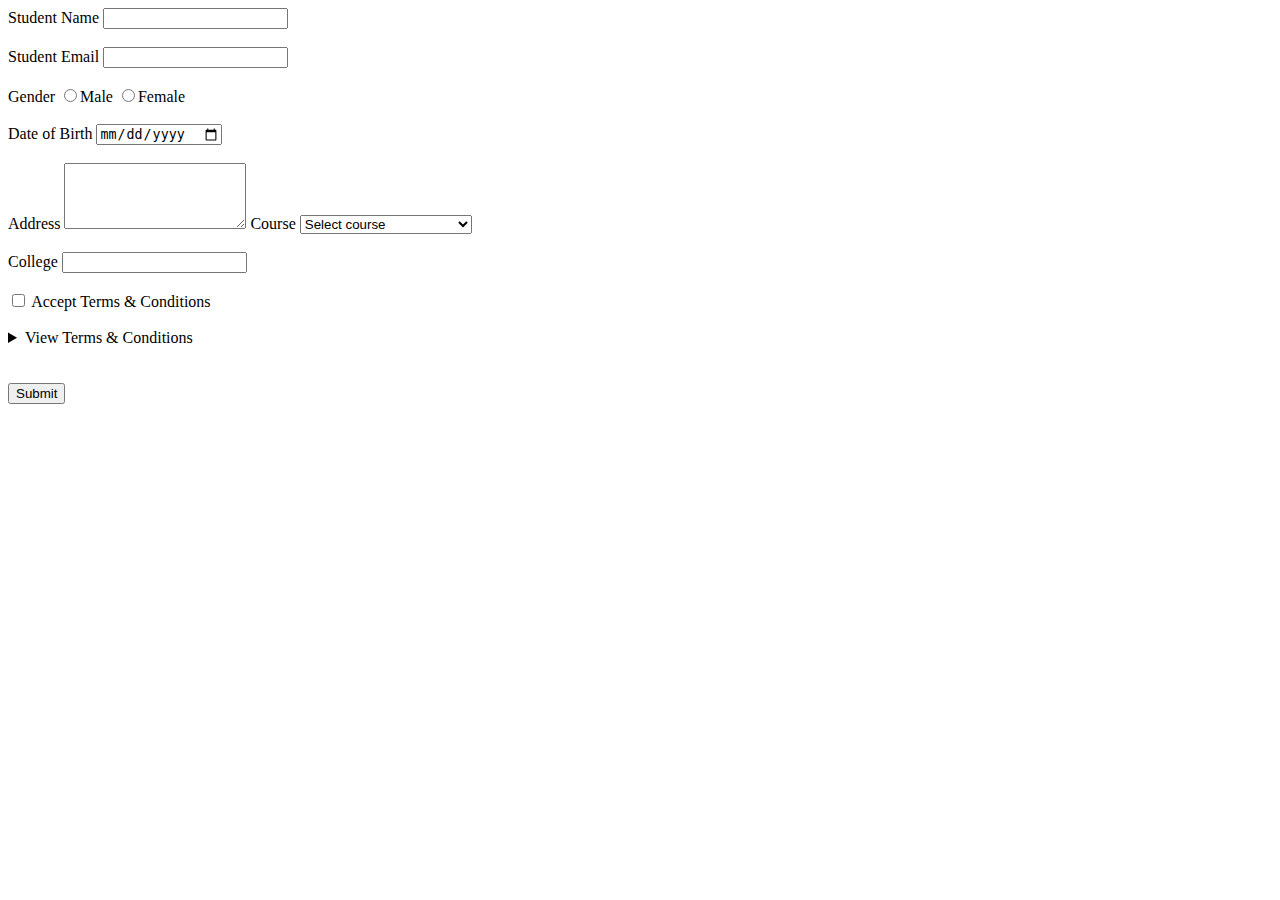
<file: Admissionform.html>
<!DOCTYPE html>
<html lang="en">
<head>
    <meta charset="UTF-8">
    <meta name="viewport" content="width=device-width, initial-scale=1.0">
    <title>Admission Form</title>
</head>
<body>

    <form >

        <label for="name">Student Name</label>
        <input id="name" type="text" required minlength="3"> 
<br><br>
        <label for="email">Student Email</label>
        <input id="email" type="email" required>
        <br><br>

        <label for="">Gender</label>
        <input type="radio" name="gender">Male
        <input type="radio" name="gender">Female
        <br><br>

        <label for="dob">Date of Birth</label>
        <input id="dob" type="date">
        <br><br>

        <label for="">Address</label>
        <textarea rows="4"">
            </textarea>

        <label for="course">Course</label>
        <select  id="course">
            <option value="">Select course</option>
            <option >Mern Stack Development</option>
            <option >Python Data Science</option>
            <option>React Native</option>
            <option >Artificial Intelligence</option>
        </select>
        <br><br>

        <label for="">College</label>
        <input type="text" list="college options">
        <datalist id="college options">
            <option >BBDU</option>
            <option >RR</option>
            <option >Sherwood</option>
            <option >SRMCEM</option>
            <option >Integral</option>
         </datalist>
         <br><br>

         <input id="terms" type="checkbox">
         <label for="terms">Accept Terms & Conditions</label>
         <br><br>

         <details>
            <summary>View Terms  & Conditions</summary>
            <p>Lorem ipsum, dolor sit amet consectetur adipisicing elit. <mark> Laboriosam a culpa quod odio facere dolor cum similique exercitationem </mark> aliquam. Totam consequatur ducimus error fugit voluptatem molestias similique eum quibusdam hic?</p>
         </details>
         <br><br>


         
        <button type="submit">Submit</button>

    </form>
    
</body>
</html>
</file>
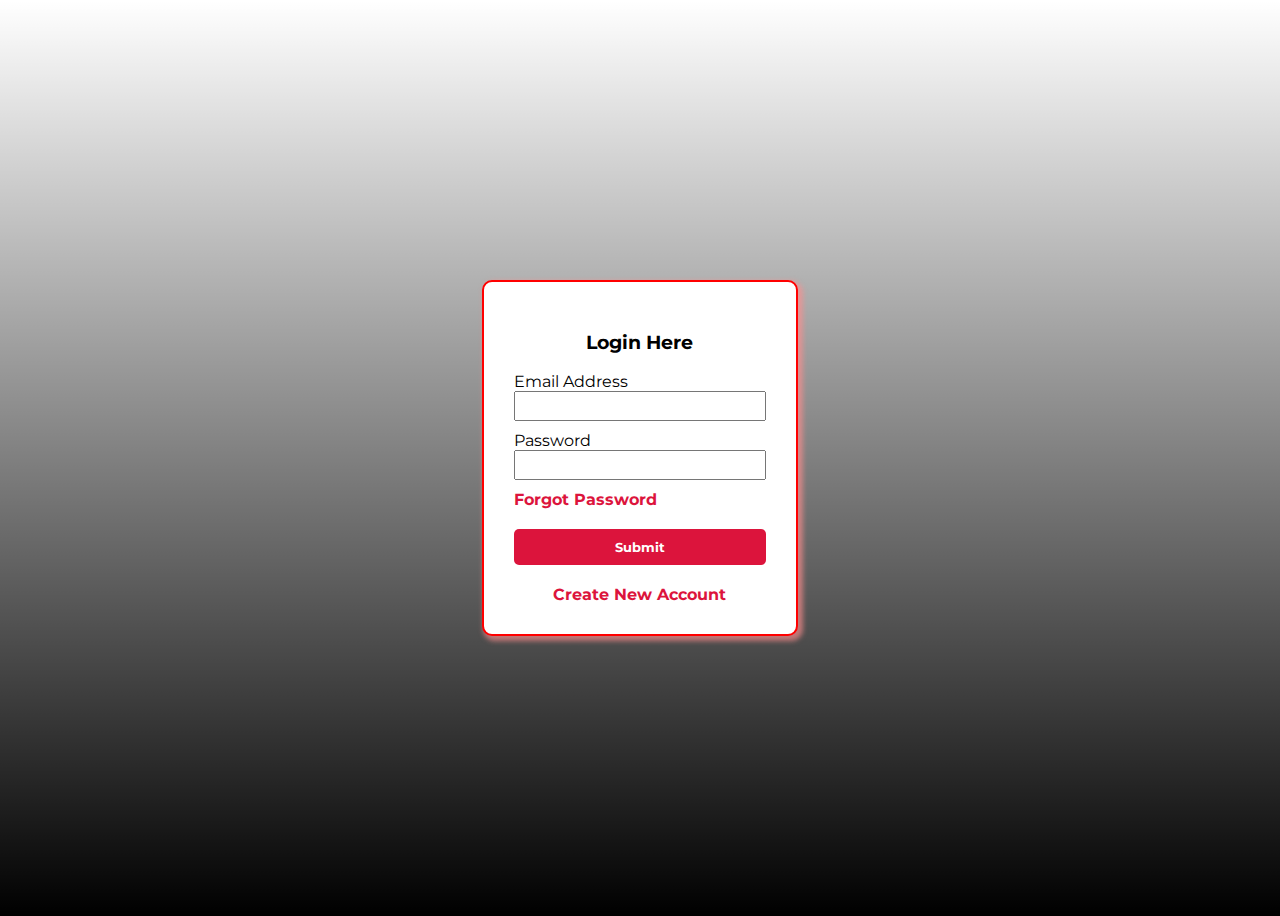
<file: login.html>
<!DOCTYPE html>
<html lang="en">
<head>
    <meta charset="UTF-8">
    <meta name="viewport" content="width=device-width, initial-scale=1.0">
    <title>Document</title>

    <link href="https://fonts.googleapis.com/css?family=Montserrat:100,200,300,regular,500,600,700,800,900,100italic,200italic,300italic,italic,500italic,600italic,700italic,800italic,900italic" rel="stylesheet" />

    <style>
        *{
            font-family: Montserrat;
        }

        .card{
            border: 2px solid red;
            width: 20%;
            box-shadow: 3px 3px 5px 2px #ff8d8da8;
            border-radius: 10px;
            padding: 30px;
            background-color: white;

        }
        body{
            display: flex;
            justify-content: center;
            align-items: center;
            height: 100vh;

          /*  background-color: hotpink;*/
         /* background-image: url('https://wallpapercave.com/wp/wp8153507.jpg');*/
          background-size: cover;

         /* background-image: linear-gradient(0deg, purple,violet,pink);*/
         background-image: linear-gradient(0deg ,black ,rgba(0, 0, 0, 0)),url('https://wallpapercave.com/wp/wp8153507.jpg');

        }

        .form-title{
            text-align: center;
            font-family: Montserrat;
        }

        .text-input, .btn{
            display: block;
            width: 100%;

        }
        .text-input{
            
            margin-bottom: 10px;
            padding: 5px 10px;
            box-sizing: border-box;

        }

        .btn{
            margin: 20px 0;
            background-color: crimson;
            color: white;
            font-weight: bold;
            padding: 10px;
            border: none;
            border-radius: 5px;
            transition-duration: 0.3s;

                }
                .btn:hover{
                    background-color: black;
                }

                .form-link{
                    text-decoration: none;
                    font-weight: bold;
                    color: crimson;
                    display: block;

                }

                .register-link{
                    text-align: center;
                }
    </style>
</head>
<body>

    <div class="card">
        <h3 class="form-title">Login Here</h3>
        <form>
            <label for="email">Email Address</label>
            <input class="text-input" id="email" type="email">

            <label for="password">Password</label>
            <input class="text-input" id="password" type="password">

            <a href="#" class="form-link">Forgot Password</a>

            <button class="btn">Submit</button>

            <a href="#" class="form-link register-link"  >Create New Account</a>

        </form>

    </div>
    
</body>
</html>
</file>
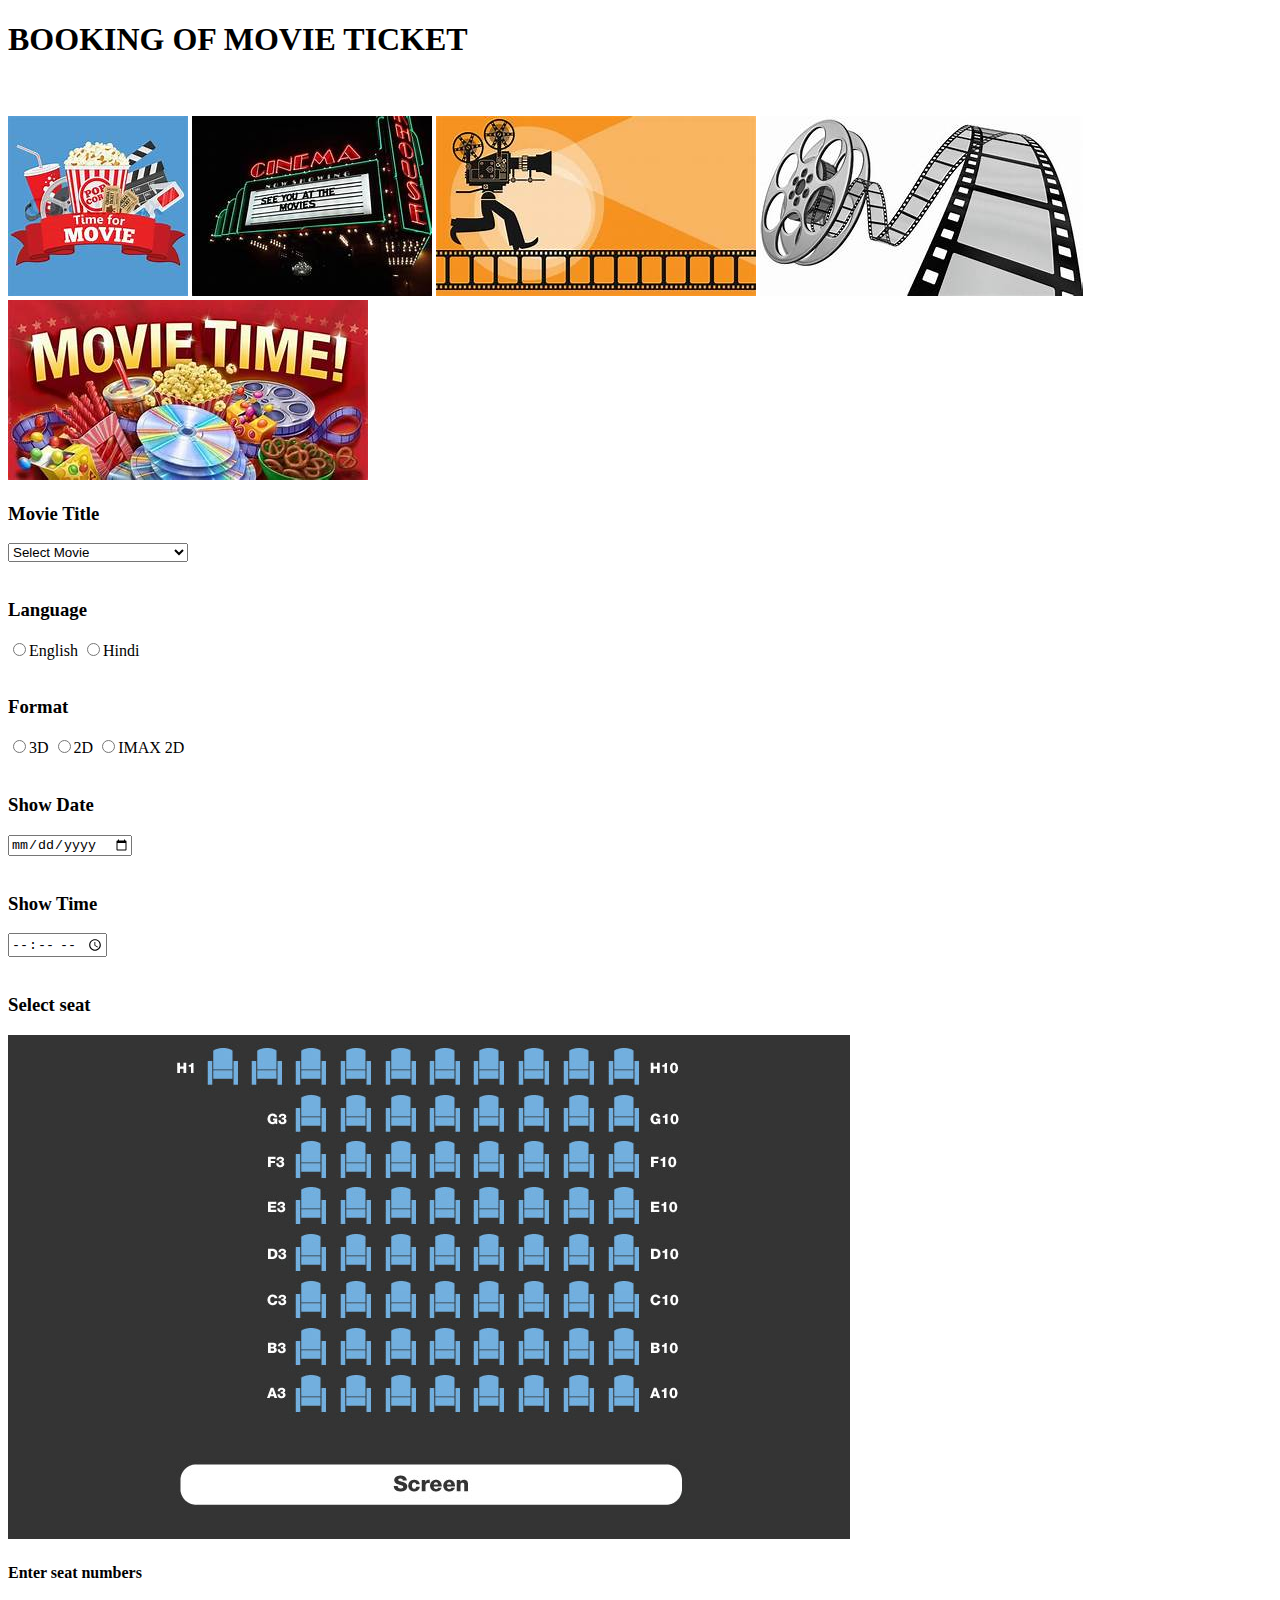
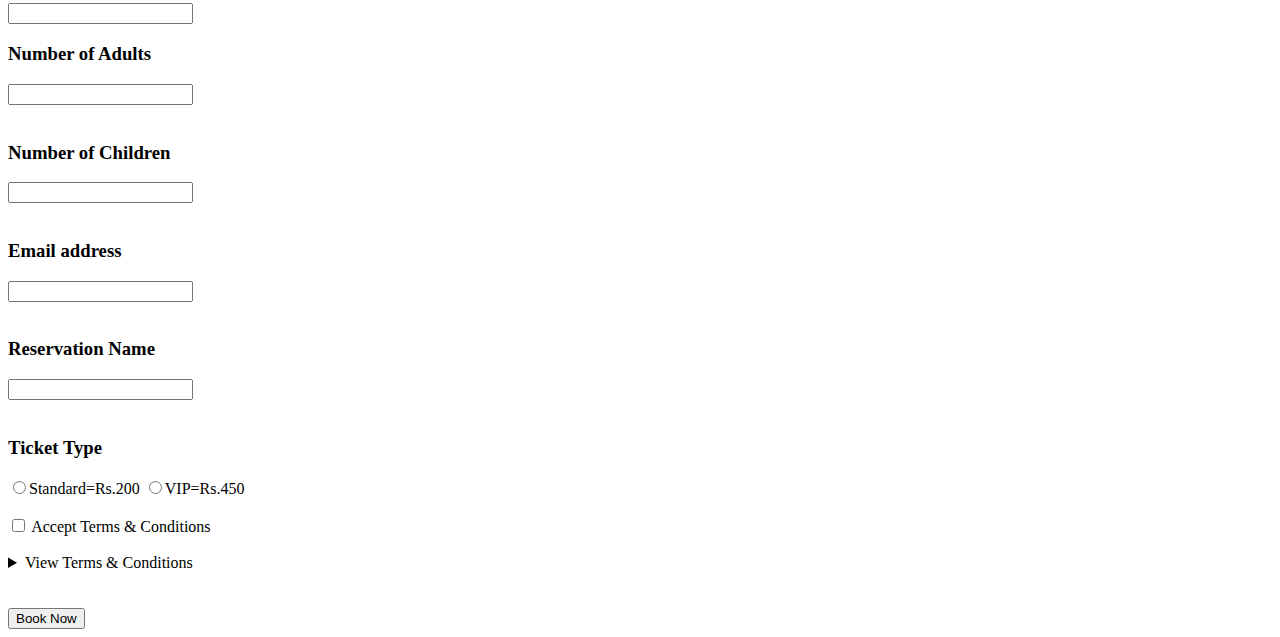
<file: MovieTicket.html>
<!DOCTYPE html>
<html lang="en">
<head>
    <meta charset="UTF-8">
    <meta name="viewport" content="width=device-width, initial-scale=1.0">
    <title>MOVIE TICKET</title>
</head>
<body>

    <h1>BOOKING OF MOVIE TICKET</h1>
    <br><br>
    <img src="movie.jpeg" alt="">
<img src="cin.jpeg" alt="">
<img src="pop.jpeg" alt="">
<img src="roll.jpeg" alt="">
<img src="th (1).jpeg" alt="">

    
    <form >

       <h3> <label for="title">Movie Title</label> </h3>
        <select  id="title">
            <option value="">Select Movie</option>
            <option >Kalki</option>
            <option >Chandu Champion</option>
            <option >Despicable Me 4</option>
            <option >Sarfira</option>
            <option>The House of Dead Horror</option>
        </select>
        <br><br>
        <h3> <label for="">Language</label></h3>
        <input type="radio" name="language">English
        <input type="radio" name="language">Hindi
        <br><br>
         
        <h3> <label for="format">Format</label></h3>
        <input type="radio" name="format">3D
        <input type="radio" name="format">2D
        <input type="radio" name="format">IMAX 2D
        <br><br>

       <h3> <label for="date">Show Date </label> </h3>
        <input id="date" type="date" required>
        <br><br>

       <h3> <label for="time">Show Time</label> </h3>
        <input id="time" type="time" required>
        <br><br>

        <h3> <label for="">Select seat</label></h3>
        <img src="seating_plans_masonic_cinema.jpg" alt="">
        <h4> <label for="">Enter seat numbers
            
        </label></h4>
        <input type="text">

       <h3> <label for="ticket">Number of Adults</label> </h3>
        <input id="ticket" type="number">
        <br><br>

       <h3> <label for="ticket">Number of Children</label> </h3>
        <input id="ticket" type="number">
        <br><br>

       <h3> <label for="email">Email address</label> </h3>
        <input id="email" type="email" required>
        <br><br>

      <h3>  <label for="name">Reservation Name</label>
      </h3>
        <input id="name" type="text" required>
        <br><br>
<h3>
        <label for="">Ticket Type</label>
    </h3>
        <input type="radio" name="ticket type">Standard=Rs.200
        <input  type="radio" name="ticket type">VIP=Rs.450
        <br><br>

        <input id="terms" type="checkbox">
        <label for="terms">Accept Terms & Conditions</label>
        <br><br>

        <details>
            <summary>View Terms & Conditions</summary>
            <p>Lorem ipsum dolor sit amet consectetur adipisicing elit. Aspernatur quae amet ad, dolorem excepturi enim sapiente vel aliquid soluta dolore hic cupiditate praesentium repudiandae veritatis facilis culpa et inventore libero.</p>
        </details>
        <br><br>

        <button type="submit">Book Now</button>




    </form>
</body>
</html>
</file>
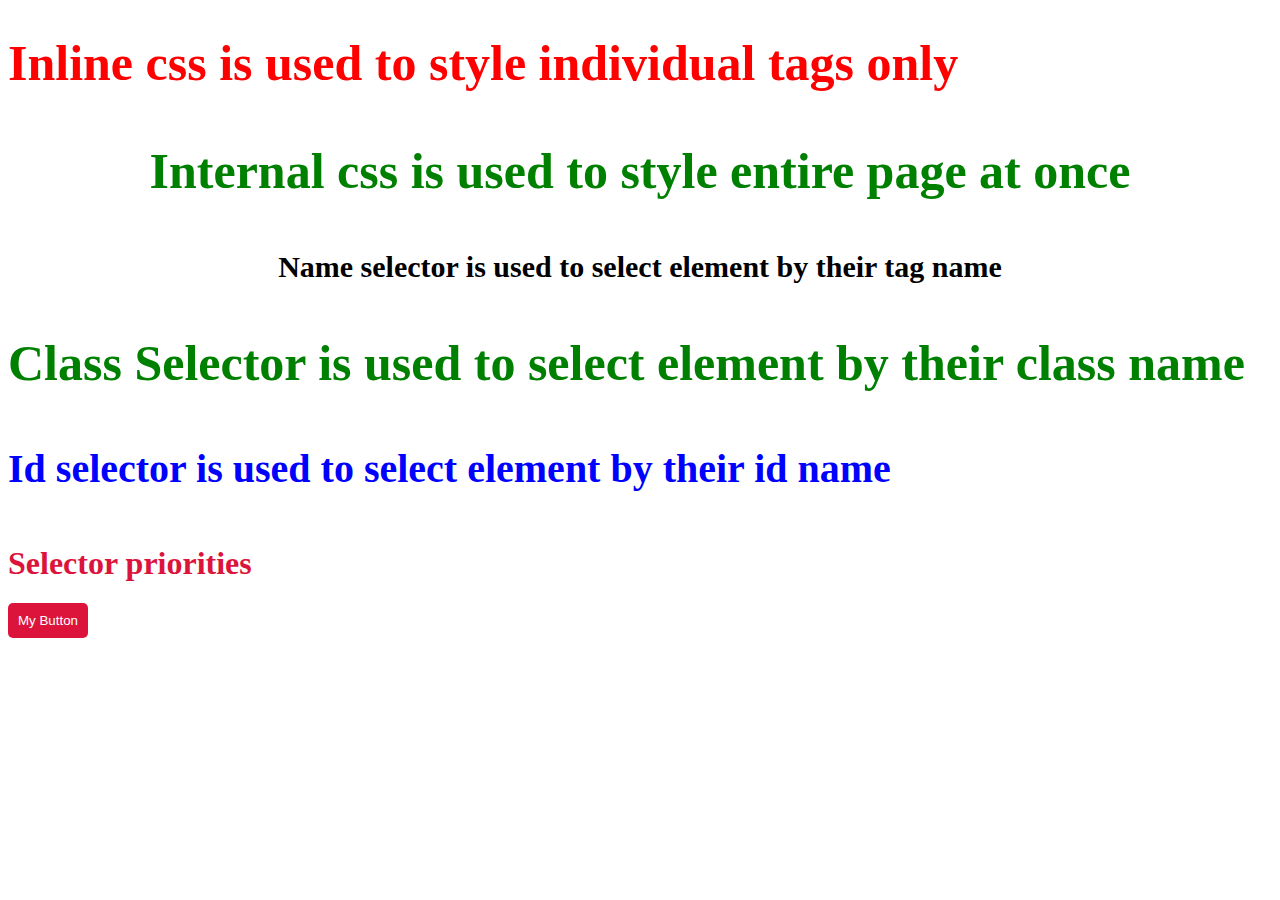
<file: usingcss.html>
<!DOCTYPE html>
<html lang="en">
<head>
    <meta charset="UTF-8">
    <meta name="viewport" content="width=device-width, initial-scale=1.0">
    <title>Document</title>

    <style>

        p{
            text-align: center;
            font-size: 30px;
            font-weight: bold;
        }

        .my-class1{
            color: green;
            font-size: 50px;
        }

        #myid{
            color: blue;
            font-size: 40px;
        }

        h1{
            color: blueviolet;

        }
        .my-class2{
            color: crimson !important;
        }
         #myid2{
            color: darkcyan;
         }
    </style>

    <link rel="stylesheet" href="style.css">
</head>
<body>
    
    <h1 style="color:red; font-size: 50px;">Inline css is used to style individual tags only</h1>

    <p class="my-class1">Internal css is used to style entire page at once</p>
    <p>Name selector is used to select element by their tag name</p>

    <h3 class="my-class1">Class Selector is used to select element by their class name</h3>

    <h4 id="myid">Id selector is used to select element by their id name</h4>

    <h1 class="my-class2" id="myid2" style="color: coral;">Selector priorities</h1>

    <button class="button">My Button</button>


</body>
</html>
</file>
<file: style.css>
.button{
background-color: crimson;
color: white;
padding: 10px;
border: none;
border-radius: 5px;
}
</file>
